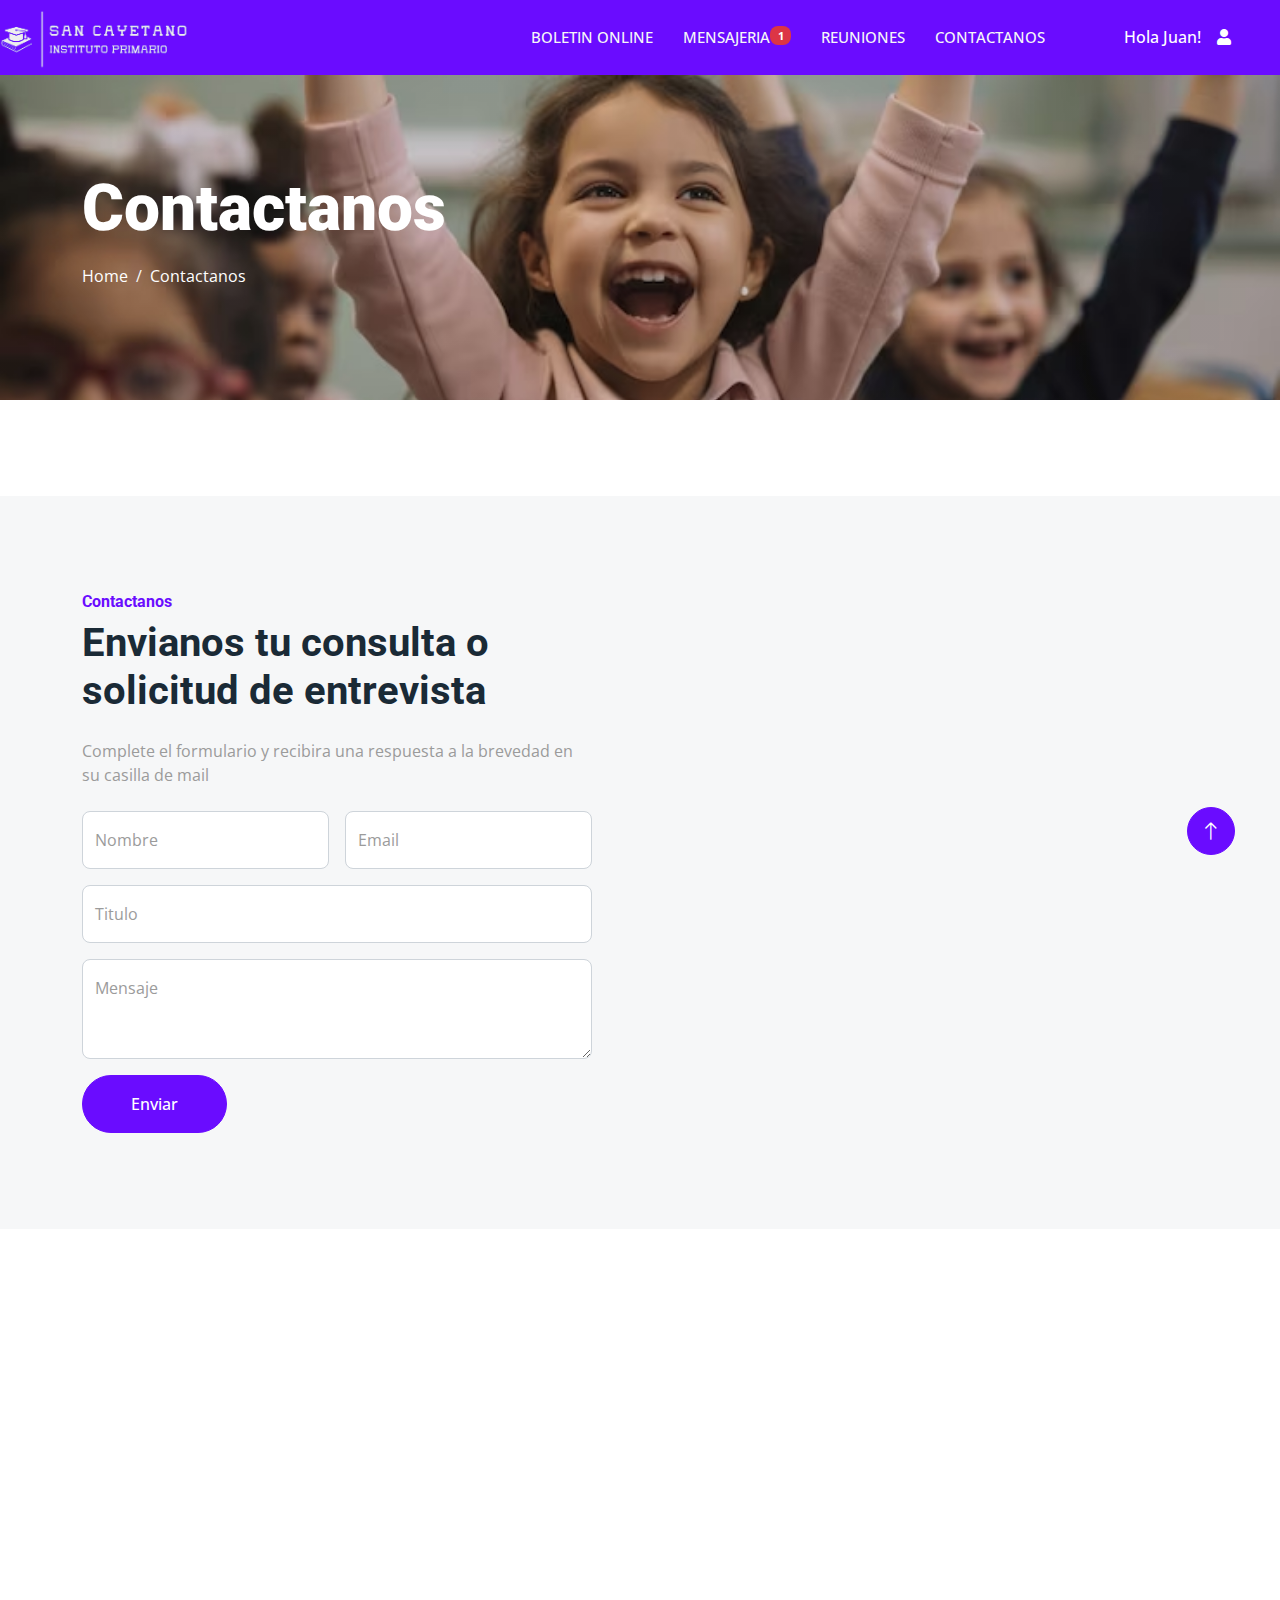
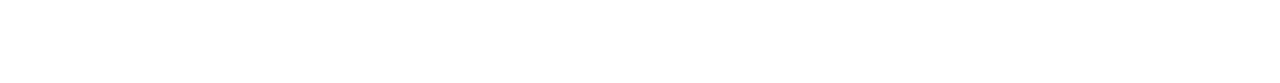
<file: contact.html>
<!DOCTYPE html>
<html lang="en">

<head>
    <meta charset="utf-8">
    <title>Instituto San Cayetano</title>
    <meta content="width=device-width, initial-scale=1.0" name="viewport">
    <meta content="" name="keywords">
    <meta content="" name="description">

    <!-- Favicon -->
    <link href="img/favicon.ico" rel="icon">

    <!-- Google Web Fonts -->
    <link rel="preconnect" href="https://fonts.googleapis.com">
    <link rel="preconnect" href="https://fonts.gstatic.com" crossorigin>
    <link href="https://fonts.googleapis.com/css2?family=Open+Sans:wght@400;500&family=Roboto:wght@500;700;900&display=swap" rel="stylesheet"> 

    <!-- Icon Font Stylesheet -->
    <link href="https://cdnjs.cloudflare.com/ajax/libs/font-awesome/5.10.0/css/all.min.css" rel="stylesheet">
    <link href="https://cdn.jsdelivr.net/npm/bootstrap-icons@1.4.1/font/bootstrap-icons.css" rel="stylesheet">

    <!-- Libraries Stylesheet -->
    <link href="lib/animate/animate.min.css" rel="stylesheet">
    <link href="lib/owlcarousel/assets/owl.carousel.min.css" rel="stylesheet">
    <link href="lib/lightbox/css/lightbox.min.css" rel="stylesheet">

    <!-- Customized Bootstrap Stylesheet -->
    <link href="css/bootstrap.min.css" rel="stylesheet">

    <!-- Template Stylesheet -->
    <link href="css/style.css" rel="stylesheet">
</head>

<body>
    <!-- Spinner Start -->
    <div id="spinner" class="show bg-white position-fixed translate-middle w-100 vh-100 top-50 start-50 d-flex align-items-center justify-content-center">
        <div class="spinner-border text-primary" style="width: 3rem; height: 3rem;" role="status">
            <span class="sr-only">Loading...</span>
        </div>
    </div>
    <!-- Spinner End -->

    <!-- Navbar Start -->
    <nav class="navbar navbar-expand-lg bg-primary sticky-top p-0">
        <a href="index-login.html" class="navbar-brand d-flex">
            <img src="img/Logo-removebg-preview.png">
        </a>
        <button type="button" class="navbar-toggler navbar-dark me-4" data-bs-toggle="collapse" data-bs-target="#navbarCollapse">
            <span class="navbar-toggler-icon"></span>
        </button>
        <div class="collapse navbar-collapse" id="navbarCollapse">
            <div class="navbar-nav ms-auto p-4 p-lg-0">
                <a href="boletinOnline.html" class="nav-item nav-link">Boletin online</a>
                <a href="mensajeria.html" class="nav-item nav-link">Mensajeria<span class="badge bg-danger float-end text-white">1</span></a>
                <a href="reuniones-curso.html" class="nav-item nav-link">Reuniones</a>
                <a href="contact.html" class="nav-item nav-link">Contactanos</a>
            </div>
            <a href="" class="btn btn-primary rounded-0 py-4 px-lg-5 d-none d-lg-block">Hola Juan!<i class="fa fa-user ms-3"></i></a>
        </div>
    </nav>
    <!-- Navbar End -->


    <!-- Page Header Start -->
    <div class="container-fluid page-header py-5 mb-5">
        <div class="container py-5">
            <h1 class="display-3 text-white mb-3 animated slideInDown">Contactanos</h1>
            <nav aria-label="breadcrumb animated slideInDown">
                <ol class="breadcrumb">
                    <li class="breadcrumb-item"><a class="text-white" href="index-login.html">Home</a></li>
                    <li class="breadcrumb-item text-white active" aria-current="page">Contactanos</li>
                </ol>
            </nav>
        </div>
    </div>
    <!-- Page Header End -->


    <!-- Contact Start -->
    <div class="container-fluid bg-light overflow-hidden px-lg-0" style="margin: 6rem 0;">
        <div class="container contact px-lg-0">
            <div class="row g-0 mx-lg-0">
                <div class="col-lg-6 contact-text py-5 wow fadeIn" data-wow-delay="0.5s">
                    <div class="p-lg-5 ps-lg-0">
                        <h6 class="text-primary">Contactanos</h6>
                        <h1 class="mb-4">Envianos tu consulta o solicitud de entrevista</h1>
                        <p class="mb-4">Complete el formulario y recibira una respuesta a la brevedad en su casilla de mail</p>
                        <form>
                            <div class="row g-3">
                                <div class="col-md-6">
                                    <div class="form-floating">
                                        <input type="text" class="form-control" id="name" placeholder="Your Name">
                                        <label for="name">Nombre</label>
                                    </div>
                                </div>
                                <div class="col-md-6">
                                    <div class="form-floating">
                                        <input type="email" class="form-control" id="email" placeholder="Your Email">
                                        <label for="email">Email</label>
                                    </div>
                                </div>
                                <div class="col-12">
                                    <div class="form-floating">
                                        <input type="text" class="form-control" id="subject" placeholder="Subject">
                                        <label for="subject">Titulo</label>
                                    </div>
                                </div>
                                <div class="col-12">
                                    <div class="form-floating">
                                        <textarea class="form-control" placeholder="Leave a message here" id="message" style="height: 100px"></textarea>
                                        <label for="message">Mensaje</label>
                                    </div>
                                </div>
                                <div class="col-12">
                                    <button class="btn btn-primary rounded-pill py-3 px-5" type="submit">Enviar</button>
                                </div>
                            </div>
                        </form>
                    </div>
                </div>
                <div class="col-lg-6 pe-lg-0" style="min-height: 400px;">
                    <div class="position-relative h-100">
                        <iframe class="position-absolute w-100 h-100" style="object-fit: cover;"
                        src="https://www.google.com/maps/embed?pb=!1m18!1m12!1m3!1d3283.5637414408975!2d-58.403385984770026!3d-34.61519158045647!2m3!1f0!2f0!3f0!3m2!1i1024!2i768!4f13.1!3m3!1m2!1s0x95bccae5c933374b%3A0xa541d042be104810!2sEscuela%20San%20Cayetano!5e0!3m2!1ses-419!2sar!4v1688676745452!5m2!1ses-419!2sar"
                        frameborder="0" allowfullscreen="" aria-hidden="false"
                        tabindex="0"></iframe>
                    </div>
                </div>
            </div>
        </div>
    </div>
    <!-- Contact End -->

    <!-- Footer Start -->
    <div class="container-fluid bg-dark text-body footer mt-5 pt-5 wow fadeIn" data-wow-delay="0.1s">
        <div class="container py-5">
            <div class="row g-5">
                <div class="col-lg-4 col-md-6">
                    <h5 class="text-white mb-4">Dirección</h5>
                    <p class="mb-2"><i class="fa fa-map-marker-alt me-3"></i>Alberti 465, Bahía Blanca, Buenos Aires, Argentina.</p>
                    <p class="mb-2"><i class="fa fa-phone-alt me-3"></i>+(0291) 4880575</p>
                    <p class="mb-2"><i class="fa fa-envelope me-3"></i>info@sancayetano.com</p>
                    <div class="d-flex pt-2">
                        <a class="btn btn-square btn-outline-light btn-social" href=""><i class="fab fa-twitter"></i></a>
                        <a class="btn btn-square btn-outline-light btn-social" href=""><i class="fab fa-facebook-f"></i></a>
                        <a class="btn btn-square btn-outline-light btn-social" href=""><i class="fab fa-youtube"></i></a>
                        <a class="btn btn-square btn-outline-light btn-social" href=""><i class="fab fa-linkedin-in"></i></a>
                    </div>
                </div>
                <div class="col-lg-4 col-md-6">
                    <h5 class="text-white mb-4">Enlaces rápidos</h5>
                    <a class="btn btn-link" href="index-login.html">Home</a>
                    <a class="btn btn-link" href="reuniones-curso.html">Reuniones</a>
                    <a class="btn btn-link" href="boletinOnline.html">Boletin Online</a>
                    <a class="btn btn-link" href="mensajeria.html">Mensajeria</a>
                </div>
                <div class="col-lg-4 col-md-6">
                    <h5 class="text-white mb-4"></h5>
                    <p>Recibí novedades de nuestra institución en tu mail</p>
                    <div class="position-relative mx-auto" style="max-width: 400px;">
                        <input class="form-control border-0 w-100 py-3 ps-4 pe-5" type="text" placeholder="mai@mail.com">
                        <button type="button" class="btn btn-primary py-2 position-absolute top-0 end-0 mt-2 me-2">Enviar</button>
                    </div>
                </div>
            </div>
        </div>
    </div>
    <!-- Footer End -->


    <!-- Back to Top -->
    <a href="#" class="btn btn-lg btn-primary btn-lg-square rounded-circle back-to-top"><i class="bi bi-arrow-up"></i></a>


    <!-- JavaScript Libraries -->
    <script src="https://code.jquery.com/jquery-3.4.1.min.js"></script>
    <script src="https://cdn.jsdelivr.net/npm/bootstrap@5.0.0/dist/js/bootstrap.bundle.min.js"></script>
    <script src="lib/wow/wow.min.js"></script>
    <script src="lib/easing/easing.min.js"></script>
    <script src="lib/waypoints/waypoints.min.js"></script>
    <script src="lib/counterup/counterup.min.js"></script>
    <script src="lib/owlcarousel/owl.carousel.min.js"></script>
    <script src="lib/isotope/isotope.pkgd.min.js"></script>
    <script src="lib/lightbox/js/lightbox.min.js"></script>

    <!-- Template Javascript -->
    <script src="js/main.js"></script>
</body>

</html>
</file>
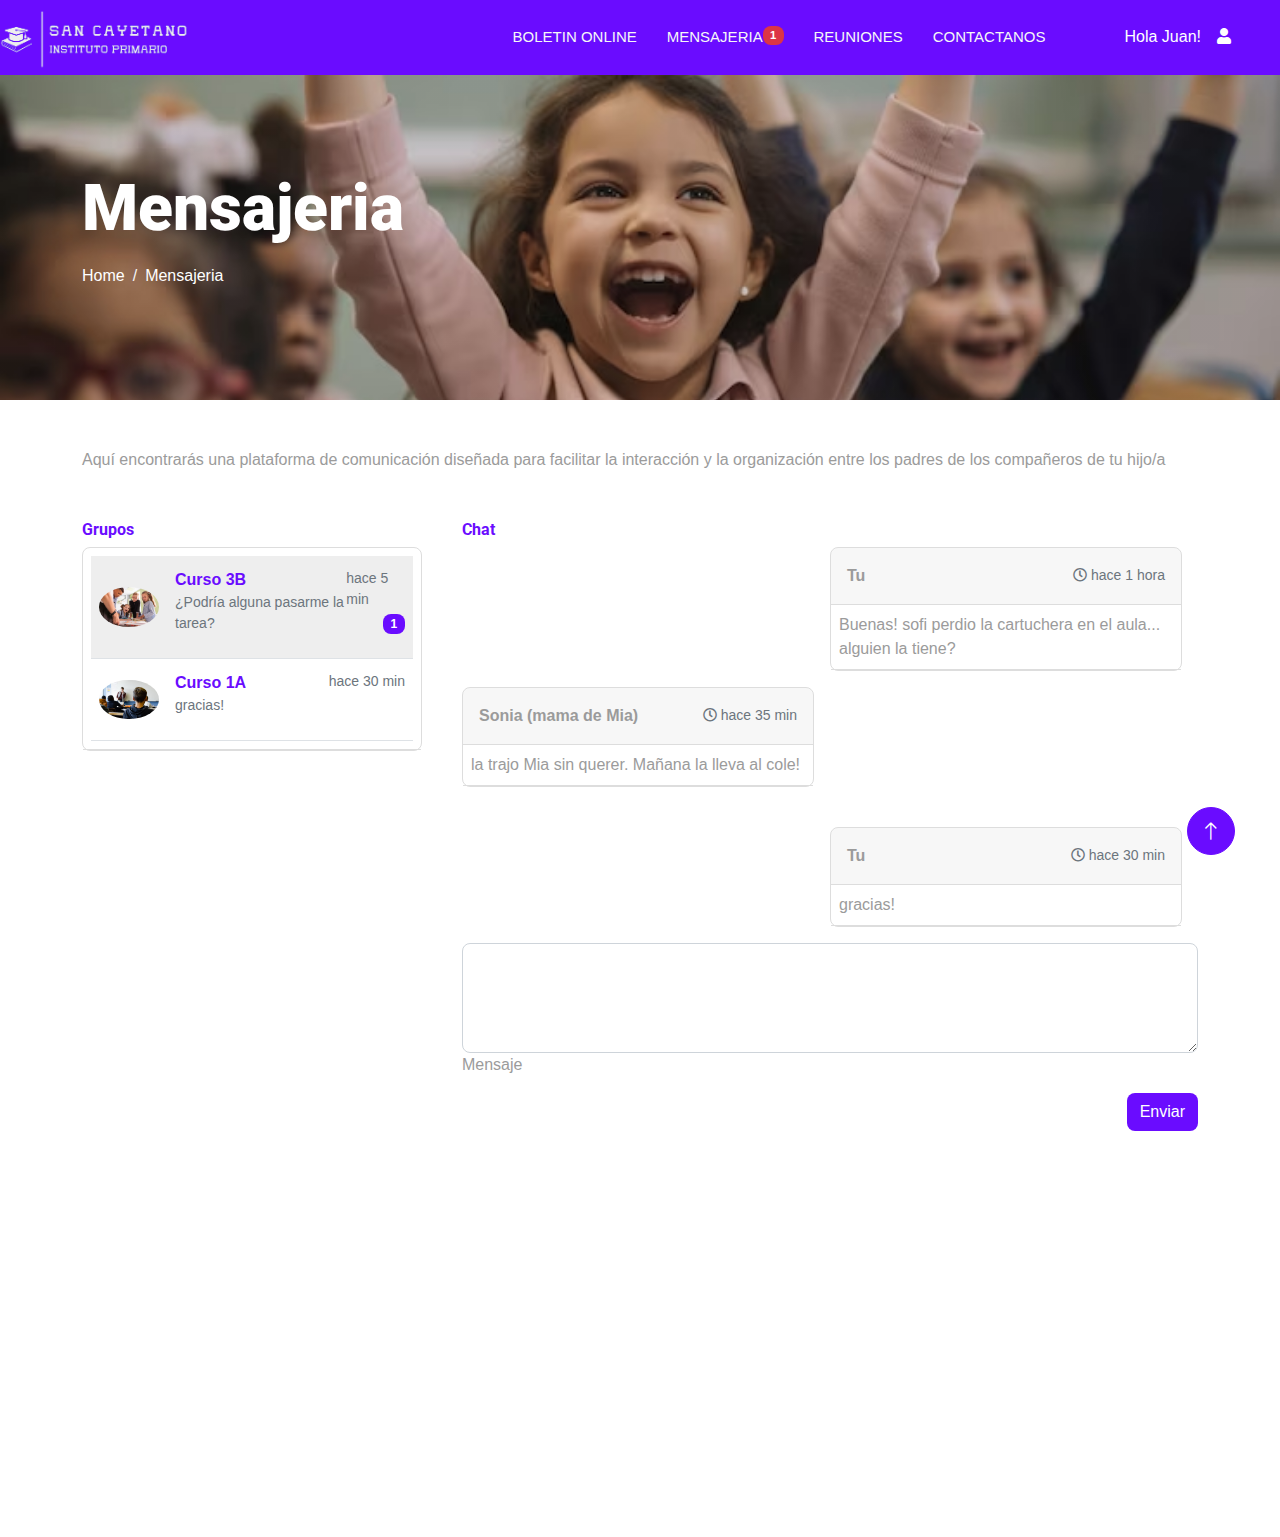
<file: mensajeria.html>
<!DOCTYPE html>
<html lang="en">

<head>
    <meta charset="utf-8">
    <title>Instituto San Cayetano</title>
    <meta content="width=device-width, initial-scale=1.0" name="viewport">
    <meta content="" name="keywords">
    <meta content="" name="description">

    <!-- Favicon -->
    <link href="img/favicon.ico" rel="icon">

    <!-- Google Web Fonts -->
    <link rel="preconnect" href="https://fonts.googleapis.com">
    <link rel="preconnect" href="https://fonts.gstatic.com" crossorigin>
    <link href="https://fonts.googleapis.com/css2?family=Open+Sans:wght@400;500&family=Roboto:wght@500;700;900&display=swap" rel="stylesheet">

    <!-- Icon Font Stylesheet -->
    <link href="https://cdnjs.cloudflare.com/ajax/libs/font-awesome/5.10.0/css/all.min.css" rel="stylesheet">
    <link href="https://cdn.jsdelivr.net/npm/bootstrap-icons@1.4.1/font/bootstrap-icons.css" rel="stylesheet">

    <!-- Libraries Stylesheet -->
    <link href="lib/animate/animate.min.css" rel="stylesheet">
    <link href="lib/owlcarousel/assets/owl.carousel.min.css" rel="stylesheet">
    <link href="lib/lightbox/css/lightbox.min.css" rel="stylesheet">


    <!-- Customized Bootstrap Stylesheet -->
    <link href="css/bootstrap.min.css" rel="stylesheet">

    <!-- Template Stylesheet -->
    <link href="css/style.css" rel="stylesheet">
    <link href="css/boletin-online.css" rel="stylesheet">
    <style>
        body {
            font-family: Arial, sans-serif;
        }

        .message-board {
            border: 1px solid #ccc;
            padding: 10px;
            margin-bottom: 20px;
        }

        .message {
            margin-bottom: 10px;
        }
        .message .user{
            font-weight: bold;
        }

        .message .sender {
            font-weight: bold;
        }

        .message .timestamp {
            font-size: 8px;
            color: #888;
        }

        .message .content {
            margin-top: 5px;
        }

        .message-form {
            margin-top: 20px;
        }

        .message-form textarea {
            width: 100%;
            height: 80px;
            padding: 5px;
        }

        .message-form button {
            margin-top: 10px;
        }
    </style>
</head>

<body>
<!-- Spinner Start -->
<div id="spinner" class="show bg-white position-fixed translate-middle w-100 vh-100 top-50 start-50 d-flex align-items-center justify-content-center">
    <div class="spinner-border text-primary" style="width: 3rem; height: 3rem;" role="status">
        <span class="sr-only">Loading...</span>
    </div>
</div>
<!-- Spinner End -->

<!-- Navbar Start -->
<nav class="navbar navbar-expand-lg bg-primary sticky-top p-0">
    <a href="index-login.html" class="navbar-brand d-flex">
        <img src="img/Logo-removebg-preview.png">
    </a>
    <button type="button" class="navbar-toggler navbar-dark me-4" data-bs-toggle="collapse" data-bs-target="#navbarCollapse">
        <span class="navbar-toggler-icon"></span>
    </button>
    <div class="collapse navbar-collapse" id="navbarCollapse">
        <div class="navbar-nav ms-auto p-4 p-lg-0">
            <a href="boletinOnline.html" class="nav-item nav-link">Boletin online</a>
            <a href="mensajeria.html" class="nav-item nav-link">Mensajeria<span class="badge bg-danger float-end text-white">1</span></a>
            <a href="reuniones-curso.html" class="nav-item nav-link">Reuniones</a>
            <a href="contact.html" class="nav-item nav-link">Contactanos</a>
        </div>
        <a href="" class="btn btn-primary rounded-0 py-4 px-lg-5 d-none d-lg-block">Hola Juan!<i class="fa fa-user ms-3"></i></a>
    </div>
</nav>
<!-- Navbar End -->
<!-- Page Header Start -->
<div class="container-fluid page-header py-5 mb-5">
    <div class="container py-5">
        <h1 class="display-3 text-white mb-3 animated slideInDown">Mensajeria</h1>
        <nav aria-label="breadcrumb animated slideInDown">
            <ol class="breadcrumb">
                <li class="breadcrumb-item"><a class="text-white" href="index-login.html">Home</a></li>
                <li class="breadcrumb-item text-white active" aria-current="page">Mensajeria</li>
            </ol>
        </nav>
    </div>
</div>
<!-- Page Header End -->

<!-- chat start-->
<section style="background-color:white;">
    <div class="container">

        <p>Aquí encontrarás una plataforma de comunicación diseñada para facilitar la interacción y la organización entre los padres de los compañeros de tu hijo/a </p>
        <div class="row my-5">

            <div class="col-md-6 col-lg-5 col-xl-4 mb-4 mb-md-0">

                <h6 class="text-primary">Grupos</h6>

                <div class="card">
                    <div class="card-body">

                        <ul class="list-unstyled mb-0">
                            <li class="p-2 border-bottom" style="background-color: #eee;">
                                <a href="#!" class="d-flex justify-content-between">
                                    <div class="d-flex flex-row">
                                        <img src="img/colegio-03.jpg" alt="avatar"
                                             class="rounded-circle d-flex align-self-center me-3 shadow-1-strong" width="60">
                                        <div class="pt-1">
                                            <p class="fw-bold mb-0">Curso 3B </p>
                                            <p class="small text-muted">¿Podría alguna pasarme la tarea?</p>
                                        </div>
                                    </div>
                                    <div class="pt-1">
                                        <p class="small text-muted mb-1">hace 5 min</p>
                                        <span class="badge bg-primary float-end text-white">1</span>
                                    </div>
                                </a>
                            </li>
                            <li class="p-2 border-bottom">
                                <a href="#!" class="d-flex justify-content-between">
                                    <div class="d-flex flex-row">
                                        <img src="img/colegio-01.jpg" alt="avatar"
                                             class="rounded-circle d-flex align-self-center me-3 shadow-1-strong" width="60">
                                        <div class="pt-1">
                                            <p class="fw-bold mb-0">Curso 1A </p>
                                            <p class="small text-muted">gracias!</p>
                                        </div>
                                    </div>
                                    <div class="pt-1">
                                        <p class="small text-muted mb-1">hace 30 min</p>
                                    </div>
                                </a>
                            </li>
                        </ul>

                    </div>
                </div>

            </div>

            <div class="col-md-6 col-lg-7 col-xl-8">
                <h6 class="text-primary">Chat</h6>
                <ul class="list-unstyled">
                    <li class="d-flex flex-row-reverse">
                        <div class="card">
                            <div class="card-header d-flex justify-content-between p-3">
                                <p class="fw-bold mb-0">Tu</p>
                                <p class="text-muted small mb-0"><i class="far fa-clock"></i> hace 1 hora</p>
                            </div>
                            <div class="card-body">
                                <p class="mb-0">
                                    Buenas! sofi perdio la cartuchera en el aula... alguien la tiene?
                                </p>
                            </div>
                        </div>
                    </li>
                    <li class="d-flex justify-content-between mb-4">
                        <div class="card w-100">
                            <div class="card-header d-flex justify-content-between p-3">
                                <p class="fw-bold mb-0">Sonia (mama de Mia)</p>
                                <p class="text-muted small mb-0"><i class="far fa-clock"></i> hace 35 min</p>
                            </div>
                            <div class="card-body">
                                <p class="mb-0">
                                    la trajo Mia sin querer. Mañana la lleva al cole!
                                </p>
                            </div>
                        </div>
                    </li>
                    <li class="d-flex flex-row-reverse">
                        <div class="card">
                            <div class="card-header d-flex justify-content-between p-3">
                                <p class="fw-bold mb-0">Tu</p>
                                <p class="text-muted small mb-0"><i class="far fa-clock"></i> hace 30 min</p>
                            </div>
                            <div class="card-body">
                                <p class="mb-0">
                                    gracias!
                                </p>
                            </div>
                        </div>
                    </li>
                    <li class="bg-white mb-2">
                        <div class="form-outline">
                            <textarea class="form-control" id="textAreaExample2" rows="4"></textarea>
                            <label class="form-label" for="textAreaExample2">Mensaje</label>
                        </div>
                    </li>
                    <button type="button" class="btn bg-primary text-white float-end">Enviar</button>
                </ul>

            </div>
        </div>

    </div>
</section>
<!-- chat end -->

<!-- Footer Start -->
<div class="container-fluid bg-dark text-body footer mt-5 pt-5 wow fadeIn" data-wow-delay="0.1s">
    <div class="container py-5">
        <div class="row g-5">
            <div class="col-lg-4 col-md-6">
                <h5 class="text-white mb-4">Dirección</h5>
                <p class="mb-2"><i class="fa fa-map-marker-alt me-3"></i>Alberti 465, Bahía Blanca, Buenos Aires, Argentina.</p>
                <p class="mb-2"><i class="fa fa-phone-alt me-3"></i>+(0291) 4880575</p>
                <p class="mb-2"><i class="fa fa-envelope me-3"></i>info@sancayetano.com</p>
                <div class="d-flex pt-2">
                    <a class="btn btn-square btn-outline-light btn-social" href=""><i class="fab fa-twitter"></i></a>
                    <a class="btn btn-square btn-outline-light btn-social" href=""><i class="fab fa-facebook-f"></i></a>
                    <a class="btn btn-square btn-outline-light btn-social" href=""><i class="fab fa-youtube"></i></a>
                    <a class="btn btn-square btn-outline-light btn-social" href=""><i class="fab fa-linkedin-in"></i></a>
                </div>
            </div>
            <div class="col-lg-4 col-md-6">
                <h5 class="text-white mb-4">Enlaces rápidos</h5>
                <a class="btn btn-link" href="index-login.html">Home</a>
                <a class="btn btn-link" href="reuniones-curso.html">Reuniones</a>
                <a class="btn btn-link" href="boletinOnline.html">Boletin Online</a>
                <a class="btn btn-link" href="mensajeria.html">Mensajeria</a>
            </div>
            <div class="col-lg-4 col-md-6">
                <h5 class="text-white mb-4"></h5>
                <p>Recibí novedades de nuestra institución en tu mail</p>
                <div class="position-relative mx-auto" style="max-width: 400px;">
                    <input class="form-control border-0 w-100 py-3 ps-4 pe-5" type="text" placeholder="mai@mail.com">
                    <button type="button" class="btn btn-primary py-2 position-absolute top-0 end-0 mt-2 me-2">Enviar</button>
                </div>
            </div>
        </div>
    </div>
</div>
<!-- Footer End -->


<!-- Back to Top -->
<a href="#" class="btn btn-lg btn-primary btn-lg-square rounded-circle back-to-top"><i class="bi bi-arrow-up"></i></a>


<!-- JavaScript Libraries -->
<script src="https://code.jquery.com/jquery-3.4.1.min.js"></script>
<script src="https://cdn.jsdelivr.net/npm/bootstrap@5.0.0/dist/js/bootstrap.bundle.min.js"></script>
<script src="lib/wow/wow.min.js"></script>
<script src="lib/easing/easing.min.js"></script>
<script src="lib/waypoints/waypoints.min.js"></script>
<script src="lib/counterup/counterup.min.js"></script>
<script src="lib/owlcarousel/owl.carousel.min.js"></script>
<script src="lib/isotope/isotope.pkgd.min.js"></script>
<script src="lib/lightbox/js/lightbox.min.js"></script>

<!-- Template Javascript -->
<script src="js/main.js"></script>
<script>
    $(document).ready(function() {
        // Manejar el clic en el botón de enviar
        $("#send-button").click(function() {
            var message = $("#message-input").val(); // Obtener el mensaje del campo de entrada
            if (message !== "") {
                var newMessage = '<div class="message"><span class="user">Tú:</span><span class="text">' + message + '</span></div>';
                $("#chat-container").append(newMessage); // Agregar el nuevo mensaje al chat
                $("#message-input").val(""); // Limpiar el campo de entrada
            }
        });
    });
</script>
</body>

</html>
</file>
<file: css/style.css>
/********** Template CSS **********/
:root {
    --primary: #3930aa;
    --light: #F6F7F8;
    --dark: #1A2A36;
    --hover: #32c3be;
}

.fw-medium {
    font-weight: 500 !important;
}

.fw-bold {
    font-weight: 700 !important;
}

.fw-black {
    font-weight: 900 !important;
}

.back-to-top {
    position: fixed;
    display: none;
    right: 45px;
    bottom: 45px;
    z-index: 99;
}


/*** Spinner ***/
#spinner {
    opacity: 0;
    visibility: hidden;
    transition: opacity .5s ease-out, visibility 0s linear .5s;
    z-index: 99999;
}

#spinner.show {
    transition: opacity .5s ease-out, visibility 0s linear 0s;
    visibility: visible;
    opacity: 1;
}


/*** Button ***/
.btn {
    font-weight: 500;
    transition: .5s;
}

.btn.btn-primary,
.btn.btn-outline-primary:hover {
    color: #FFFFFF;
}

.btn-square {
    width: 38px;
    height: 38px;
}

.btn-sm-square {
    width: 32px;
    height: 32px;
}

.btn-lg-square {
    width: 48px;
    height: 48px;
}

.btn-square,
.btn-sm-square,
.btn-lg-square {
    padding: 0;
    display: flex;
    align-items: center;
    justify-content: center;
    font-weight: normal;
}

/*** Navbar ***/

.navbar.sticky-top {
    top: -100px;
    transition: .5s;
}

.navbar .navbar-brand,
.navbar a.btn {
    height: 75px;
}

.navbar .navbar-nav .nav-link {
    margin-right: 30px;
    padding: 25px 0;
    color: var(--light);
    font-size: 15px;
    font-weight: 500;
    text-transform: uppercase;
    outline: none;
}

.navbar .navbar-nav .nav-link:hover,
.navbar .navbar-nav .nav-link.active {
    color: var(--hover);
    font-weight: bold;
}

.navbar .dropdown-toggle::after {
    border: none;
    content: "\f107";
    font-family: "Font Awesome 5 Free";
    font-weight: 900;
    vertical-align: middle;
    margin-left: 8px;
}

@media (max-width: 991.98px) {
    .navbar .navbar-nav .nav-link  {
        margin-right: 0;
        padding: 10px 0;
    }

    .navbar .navbar-nav {
        border-top: 1px solid #EEEEEE;
    }
}

@media (min-width: 992px) {
    .navbar .nav-item .dropdown-menu {
        display: block;
        border: none;
        margin-top: 0;
        top: 150%;
        opacity: 0;
        visibility: hidden;
        transition: .5s;
    }

    .navbar .nav-item:hover .dropdown-menu {
        top: 100%;
        visibility: visible;
        transition: .5s;
        opacity: 1;
    }
}


/*** Header ***/
.owl-carousel-inner {
    position: absolute;
    width: 100%;
    height: 100%;
    top: 0;
    left: 0;
    display: flex;
    align-items: center;
    background: rgba(0, 0, 0, .1);
}

@media (max-width: 768px) {
    .header-carousel .owl-carousel-item {
        position: relative;
        min-height: 500px;
    }

    .header-carousel .owl-carousel-item img {
        position: absolute;
        width: 100%;
        height: 100%;
        object-fit: cover;
    }

    .header-carousel .owl-carousel-item p {
        font-size: 16px !important;
    }
}

.header-carousel .owl-dots {
    position: absolute;
    width: 60px;
    height: 100%;
    top: 0;
    right: 30px;
    display: flex;
    flex-direction: column;
    align-items: center;
    justify-content: center;
}

.header-carousel .owl-dots .owl-dot {
    position: relative;
    width: 45px;
    height: 45px;
    margin: 5px 0;
    background: #FFFFFF;
    box-shadow: 0 0 30px rgba(255, 255, 255, .9);
    border-radius: 45px;
    transition: .5s;
}

.header-carousel .owl-dots .owl-dot.active {
    width: 60px;
    height: 60px;
}

.header-carousel .owl-dots .owl-dot img {
    position: absolute;
    width: 100%;
    height: 100%;
    object-fit: cover;
    padding: 2px;
    border-radius: 45px;
    transition: .5s;
}

.page-header {
    background: linear-gradient(rgba(0, 0, 0, .1), rgba(0, 0, 0, .1)), url(../img/header-pic.jpg) center center no-repeat;
    background-size: cover;
}

.breadcrumb-item + .breadcrumb-item::before {
    color: var(--light);
}


/*** About ***/
@media (min-width: 992px) {
    .container.about {
        max-width: 100% !important;
    }

    .about-text  {
        padding-right: calc(((100% - 960px) / 2) + .75rem);
    }
}

@media (min-width: 1200px) {
    .about-text  {
        padding-right: calc(((100% - 1140px) / 2) + .75rem);
    }
}

@media (min-width: 1400px) {
    .about-text  {
        padding-right: calc(((100% - 1320px) / 2) + .75rem);
    }
}


/*** Service ***/
.service-item {
    box-shadow: 0 0 45px rgba(0, 0, 0, .08);
}

.service-icon {
    position: relative;
    margin: -50px 0 25px 0;
    width: 100px;
    height: 100px;
    display: flex;
    align-items: center;
    justify-content: center;
    color: var(--primary);
    background: #FFFFFF;
    border-radius: 100px;
    box-shadow: 0 0 45px rgba(0, 0, 0, .08);
    transition: .5s;
}

.service-item:hover .service-icon {
    color: #FFFFFF;
    background: var(--primary);
}


/*** Feature ***/
@media (min-width: 992px) {
    .container.feature {
        max-width: 100% !important;
    }

    .feature-text  {
        padding-left: calc(((100% - 960px) / 2) + .75rem);
    }
}

@media (min-width: 1200px) {
    .feature-text  {
        padding-left: calc(((100% - 1140px) / 2) + .75rem);
    }
}

@media (min-width: 1400px) {
    .feature-text  {
        padding-left: calc(((100% - 1320px) / 2) + .75rem);
    }
}


/*** Project Portfolio ***/
#portfolio-flters li {
    display: inline-block;
    font-weight: 500;
    color: var(--dark);
    cursor: pointer;
    transition: .5s;
    border-bottom: 2px solid transparent;
}

#portfolio-flters li:hover,
#portfolio-flters li.active {
    color: var(--primary);
    border-color: var(--primary);
}

.portfolio-img {
    position: relative;
}

.portfolio-img::before,
.portfolio-img::after {
    position: absolute;
    content: "";
    width: 0;
    height: 100%;
    top: 0;
    background: var(--dark);
    transition: .5s;
}

.portfolio-img::before {
    left: 50%;
}

.portfolio-img::after {
    right: 50%;
}

.portfolio-item:hover .portfolio-img::before {
    width: 51%;
    left: 0;
}

.portfolio-item:hover .portfolio-img::after {
    width: 51%;
    right: 0;
}

.portfolio-btn {
    position: absolute;
    top: 0;
    left: 0;
    width: 100%;
    height: 100%;
    display: flex;
    align-items: center;
    justify-content: center;
    opacity: 0;
    z-index: 1;
    transition: .5s;
}

.portfolio-item:hover .portfolio-btn {
    opacity: 1;
    transition-delay: .3s;
}


/*** Quote ***/
@media (min-width: 992px) {
    .container.quote {
        max-width: 100% !important;
    }

    .quote-text  {
        padding-right: calc(((100% - 960px) / 2) + .75rem);
    }
}

@media (min-width: 1200px) {
    .quote-text  {
        padding-right: calc(((100% - 1140px) / 2) + .75rem);
    }
}

@media (min-width: 1400px) {
    .quote-text  {
        padding-right: calc(((100% - 1320px) / 2) + .75rem);
    }
}


/*** Team ***/
.team-item {
    box-shadow: 0 0 45px rgba(0, 0, 0, .08);
}

.team-item img {
    border-radius: 8px 60px 0 0;
}

.team-item .team-social {
    display: flex;
    flex-direction: column;
    align-items: center;
    justify-content: flex-end;
    background: #FFFFFF;
    transition: .5s;
}


/*** Testimonial ***/
.testimonial-carousel::before {
    position: absolute;
    content: "";
    top: 0;
    left: 0;
    height: 100%;
    width: 0;
    background: linear-gradient(to right, rgba(255, 255, 255, 1) 0%, rgba(255, 255, 255, 0) 100%);
    z-index: 1;
}

.testimonial-carousel::after {
    position: absolute;
    content: "";
    top: 0;
    right: 0;
    height: 100%;
    width: 0;
    background: linear-gradient(to left, rgba(255, 255, 255, 1) 0%, rgba(255, 255, 255, 0) 100%);
    z-index: 1;
}

@media (min-width: 768px) {
    .testimonial-carousel::before,
    .testimonial-carousel::after {
        width: 200px;
    }
}

@media (min-width: 992px) {
    .testimonial-carousel::before,
    .testimonial-carousel::after {
        width: 300px;
    }
}

.testimonial-carousel .owl-nav {
    position: absolute;
    width: 350px;
    top: 20px;
    left: 50%;
    transform: translateX(-50%);
    display: flex;
    justify-content: space-between;
    opacity: 0;
    transition: .5s;
    z-index: 1;
}

.testimonial-carousel:hover .owl-nav {
    width: 300px;
    opacity: 1;
}

.testimonial-carousel .owl-nav .owl-prev,
.testimonial-carousel .owl-nav .owl-next {
    position: relative;
    color: var(--primary);
    font-size: 45px;
    transition: .5s;
}

.testimonial-carousel .owl-nav .owl-prev:hover,
.testimonial-carousel .owl-nav .owl-next:hover {
    color: var(--dark);
}

.testimonial-carousel .testimonial-img img {
    width: 100px;
    height: 100px;
}

.testimonial-carousel .testimonial-img .btn-square {
    position: absolute;
    bottom: -19px;
    left: 50%;
    transform: translateX(-50%);
}

.testimonial-carousel .owl-item .testimonial-text {
    margin-bottom: 30px;
    box-shadow: 0 0 45px rgba(0, 0, 0, .08);
    transform: scale(.8);
    transition: .5s;
}

.testimonial-carousel .owl-item.center .testimonial-text {
    transform: scale(1);
}


/*** Contact ***/
@media (min-width: 992px) {
    .container.contact {
        max-width: 100% !important;
    }

    .contact-text  {
        padding-left: calc(((100% - 960px) / 2) + .75rem);
    }
}

@media (min-width: 1200px) {
    .contact-text  {
        padding-left: calc(((100% - 1140px) / 2) + .75rem);
    }
}

@media (min-width: 1400px) {
    .contact-text  {
        padding-left: calc(((100% - 1320px) / 2) + .75rem);
    }
}


/*** Footer ***/
.footer .btn.btn-social {
    margin-right: 5px;
    color: #9B9B9B;
    border: 1px solid #9B9B9B;
    border-radius: 38px;
    transition: .3s;
}

.footer .btn.btn-social:hover {
    color: var(--primary);
    border-color: var(--light);
}

.footer .btn.btn-link {
    display: block;
    margin-bottom: 5px;
    padding: 0;
    text-align: left;
    color: #9B9B9B;
    font-weight: normal;
    text-transform: capitalize;
    transition: .3s;
}

.footer .btn.btn-link::before {
    position: relative;
    content: "\f105";
    font-family: "Font Awesome 5 Free";
    font-weight: 900;
    margin-right: 10px;
}

.footer .btn.btn-link:hover {
    color: #FFFFFF;
    letter-spacing: 1px;
    box-shadow: none;
}

.footer .copyright {
    padding: 25px 0;
    border-top: 1px solid rgba(256, 256, 256, .1);
}

.footer .copyright a {
    color: var(--light);
}

.footer .copyright a:hover {
    color: var(--primary);
}

-- AGREGADO PARA CALENDARIO--
.row-striped:nth-of-type(odd){
    background-color: #efefef;
    border-left: 4px #000000 solid;
}

.row-striped:nth-of-type(even){
    background-color: #ffffff;
    border-left: 4px #efefef solid;
}

.row-striped {
    padding: 15px 0;
}
</file>
<file: css/boletin-online.css>
.card-container {
    display: flex;
    flex-wrap: wrap;
}

.card {
    flex-basis: 100%;
    border: 1px solid #ddd;
    margin-bottom: 16px;
}

.card-header,
.card-body {
    display: flex;
    justify-content: space-between;
    align-items: center;
    padding: 8px;
    border-bottom: 1px solid #ddd;
}

.card-label {
    font-weight: bold;
    flex-basis: 40%;
}

.card-value {
    flex-basis: 15%;
    text-align: center;
}

@media (min-width: 768px) {
    .card {
        flex-basis: calc(50% - 16px);
        margin-right: 16px;
    }
}
</file>
